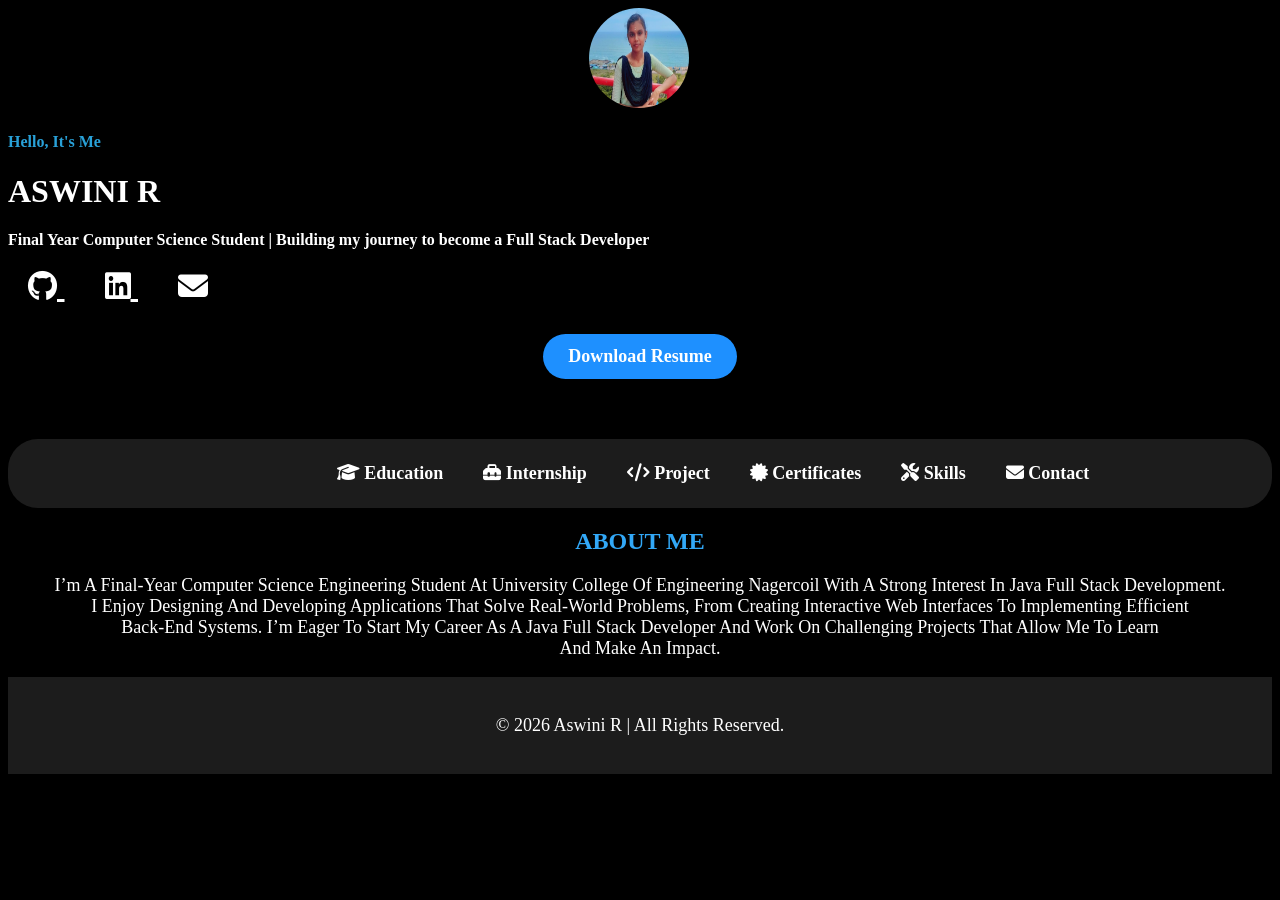
<file: index.html>
<!DOCTYPE html>
<html>
    <head>
        <title>Portfolio</title>
        <link rel="stylesheet" href="https://cdnjs.cloudflare.com/ajax/libs/font-awesome/6.5.0/css/all.min.css">
        <link rel="stylesheet" href="port.css">
        <style>
            body{
                font-family:'Times New Roman', Times, serif;
            }
        </style>
    </head>
    <body><div class="center">
        <img src="aswini.jpg" id="imgs">
        <h4 style="color: rgb(41, 161, 216);">Hello, It's Me</h4>
        <h1>ASWINI R</h1>
        <h4>Final Year Computer Science Student | Building my journey to become a Full Stack Developer</h4>
        <div class="icons">
          <a href="https://github.com/raswini2024" >
          <i class="fab fa-github"></i>
          </a>
          <a href="https://www.linkedin.com/in/aswini-r-931859326/" >
          <i class="fab fa-linkedin"></i>
          </a>
          <a href="mailto:raswini2024@gmail.com">
          <i class="fas fa-envelope"></i>
          </a>
          </div></div><div class="resume">
          
          <a href="Aswini_Resume (1).pdf" download class="download-btn">Download Resume</a></div>
         <div class="tag">
          <div class="aa">
            <h4 onclick="location.href='education.html'" style="cursor: pointer;">
                <i class="fas fa-graduation-cap"></i>
                Education
            </h4> 
             <h4 onclick="location.href='internship.html'" style="cursor: pointer;">
                <i class="fas fa-toolbox"></i>
                Internship
            </h4>
             <h4 onclick="location.href='project.html'" style="cursor: pointer;">
                <i class="fas fa-code"></i>
                Project
            </h4>
             <h4 onclick="location.href='certificate.html'" style="cursor: pointer;">
                <i class="fas fa-certificate"></i>
                Certificates
            </h4>
             <h4 onclick="location.href='skill.html'" style="cursor: pointer;">
                <i class="fas fa-tools"></i>
                Skills
            <h4 onclick="location.href='contact.html'" style="cursor: pointer;">
             
                <i class="fas fa-envelope"></i>
                Contact
            </h4>
   
          </div></div>
          <h2 style="text-align: center;color:rgb(50, 168, 247)">ABOUT ME</h2>
          
          <p id="para">I’m  a final-year Computer Science Engineering student at University College of Engineering Nagercoil with a strong interest in Java Full Stack development.<br /> I enjoy designing and developing applications that solve real-world problems, from creating interactive web interfaces to implementing efficient <br />back-end systems. I’m eager to start my career as a Java Full Stack Developer and work on challenging projects that allow me to learn <br/>and make an impact.</p>
          <div><footer>
           <p>© 2026 Aswini R | All Rights Reserved.</p>
         </footer></div>
        </body>
</html>
</file>
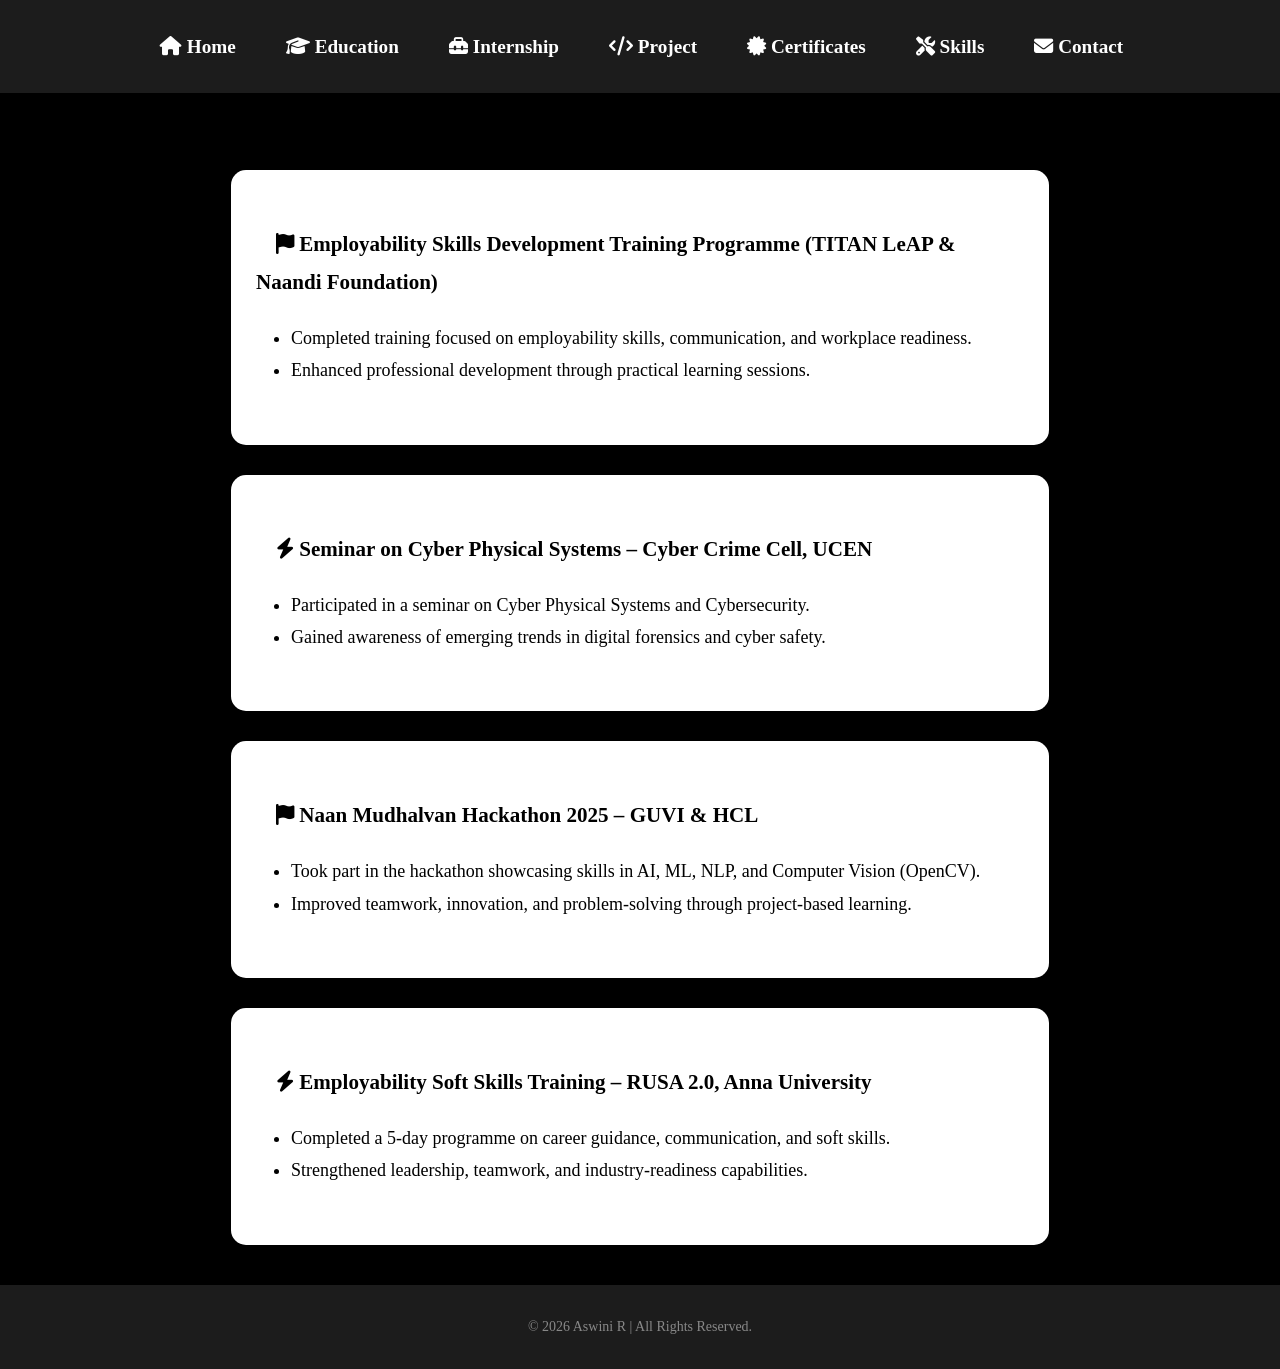
<file: certificate.html>
<!DOCTYPE html>
<html>
    <head><title>Certificate</title>
    <link rel="stylesheet" href="style.css">
 <link rel="stylesheet" href="https://cdnjs.cloudflare.com/ajax/libs/font-awesome/6.5.0/css/all.min.css"></head>
    <body><div class="addition">
        <div id="id1">
            <h4 onclick="location.href='index.html'" style="cursor: pointer;">
                <i class="fas fa-home"></i>
                Home
            </h4>
            <h4 onclick="location.href='education.html'" style="cursor: pointer;">
                <i class="fas fa-graduation-cap"></i>
                Education
            </h4> 
            <h4 onclick="location.href='internship.html'" style="cursor: pointer;">
                <i class="fas fa-toolbox"></i>
                Internship
            </h4>
             <h4 onclick="location.href='project.html'" style="cursor: pointer;">
                <i class="fas fa-code"></i>
                Project
            </h4>
             <h4 onclick="location.href='certificate.html'" style="cursor: pointer;">
                <i class="fas fa-certificate"></i>
                Certificates
            </h4>
             <h4 onclick="location.href='skill.html'" style="cursor: pointer;">
                <i class="fas fa-tools"></i>
                Skills
            <h4 onclick="location.href='contact.html'" style="cursor: pointer;">
             
                <i class="fas fa-envelope"></i>
                Contact
            </h4>
            </h4>
        </div></div>
        <h2>Certifications</h2>
        <div class="project">
        <h3 style="text-indent:10px"><i class="fas fa-flag"></i> Employability Skills Development Training Programme (TITAN LeAP & Naandi Foundation)</h3>
        <ul><li>Completed training focused on employability skills, communication, and workplace readiness.</li>
        <li>Enhanced professional development through practical learning sessions.</li></ul>
        </div>
        <div class="project">
            <h3 style="text-indent:10px"><i class="fas fa-bolt"></i> Seminar on Cyber Physical Systems – Cyber Crime Cell, UCEN</h3>
            <ul><li>Participated in a seminar on Cyber Physical Systems and Cybersecurity.</li>
            <li>Gained awareness of emerging trends in digital forensics and cyber safety.</li></ul>
        </div>
        <div class="project">
            <h3 style="text-indent:10px"><i class="fas fa-flag"></i> Naan Mudhalvan Hackathon 2025 – GUVI & HCL</h3>
            <ul><li>Took part in the hackathon showcasing skills in AI, ML, NLP, and Computer Vision (OpenCV).</li>
            <li>Improved teamwork, innovation, and problem-solving through project-based learning.</li></ul>
            </div>
        <div class="project">
            <h3 style="text-indent:10px"><i class="fas fa-bolt"></i> Employability Soft Skills Training – RUSA 2.0, Anna University</h3>
            <ul><li>Completed a 5-day programme on career guidance, communication, and soft skills.</li>
            <li>Strengthened leadership, teamwork, and industry-readiness capabilities.</li></ul> 
            </div>
         <div><footer>
           <p>© 2026 Aswini R | All Rights Reserved.</p>
         </footer></div></body></html>
</file>
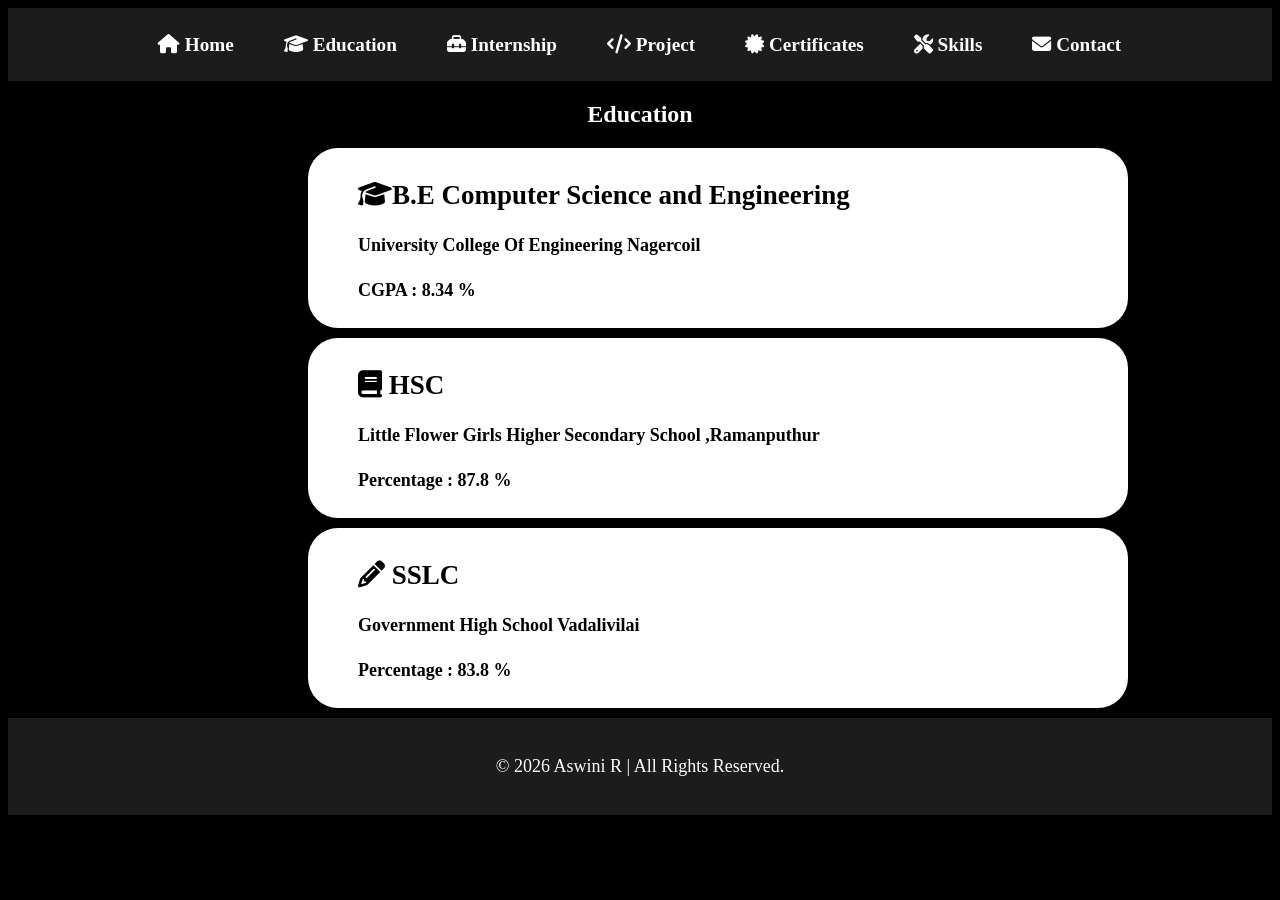
<file: education.html>
<!DOCTYPE html>
<html>
    <head><title>Education</title>
    <link rel="stylesheet" href="port.css">
 <link rel="stylesheet" href="https://cdnjs.cloudflare.com/ajax/libs/font-awesome/6.5.0/css/all.min.css"></head>
    <body><div class="addition">
        <div id="id1">
            <h4 onclick="location.href='index.html'" style="cursor: pointer;">
                <i class="fas fa-home"></i>
                Home
            </h4>
            <h4 onclick="location.href='education.html'" style="cursor: pointer;">
                <i class="fas fa-graduation-cap"></i>
                Education
            </h4> 
            <h4 onclick="location.href='internship.html'" style="cursor: pointer;">
                <i class="fas fa-toolbox"></i>
                Internship
            </h4>
             <h4 onclick="location.href='project.html'" style="cursor: pointer;">
                <i class="fas fa-code"></i>
                Project
            </h4>
             <h4 onclick="location.href='certificate.html'" style="cursor: pointer;">
                <i class="fas fa-certificate"></i>
                Certificates
            </h4>
             <h4 onclick="location.href='skill.html'" style="cursor: pointer;">
                <i class="fas fa-tools"></i>
                Skills
            <h4 onclick="location.href='contact.html'" style="cursor: pointer;">
             
                <i class="fas fa-envelope"></i>
                Contact
            </h4>
            </h4>
        </div></div>
        <h2 style="text-align: center; color:white">Education</h2>
        <div class="full">
        <div class="clg">
          <h2 style="text-indent: 20px;"><i class="fas fa-graduation-cap" ></i>B.E Computer Science and Engineering</h2>
          <h4>University College Of Engineering Nagercoil</h4>
          <h4>CGPA : 8.34 %</h4>
        </div>
        <div class="scl2">
            <h2 style="text-indent: 20px;"><i class="fas fa-book"></i> HSC</h2>
            <h4>Little Flower Girls Higher Secondary School ,Ramanputhur </h4>
            <h4>Percentage : 87.8 %</h4>
        </div>
        <div class="scl1">
            <h2 style="text-indent: 20px;"><i class="fas fa-pencil"></i> SSLC</h2>
            <h4>Government High School Vadalivilai</h4>
            <h4>Percentage : 83.8 %</h4>
        </div></div>
         <div><footer>
           <p>© 2026 Aswini R | All Rights Reserved.</p>
         </footer></div>
    </body>
</html>
</file>
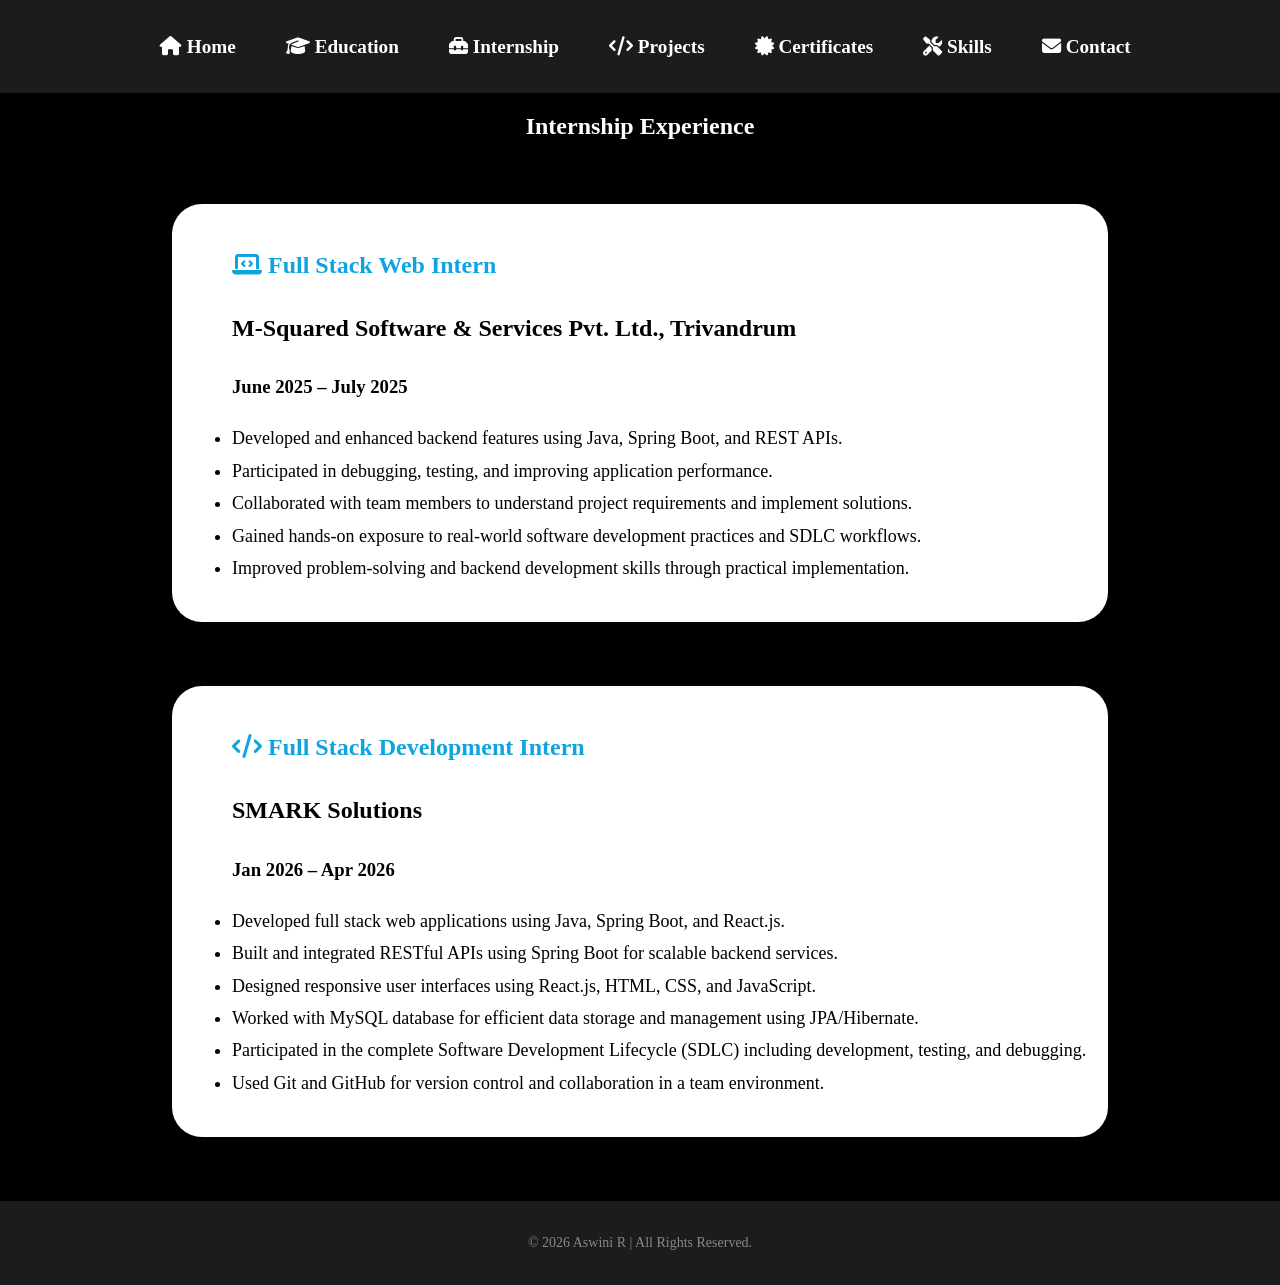
<file: internship.html>
<!DOCTYPE html>
<html>

<head>

    <title>Internship</title>

    <link rel="stylesheet" href="style.css">

    <link rel="stylesheet"
    href="https://cdnjs.cloudflare.com/ajax/libs/font-awesome/6.5.0/css/all.min.css">

</head>

<body>

<div class="addition">

    <div id="id1">

        <h4 onclick="location.href='index.html'" style="cursor: pointer;">
            <i class="fas fa-home"></i>
            Home
        </h4>

        <h4 onclick="location.href='education.html'" style="cursor: pointer;">
            <i class="fas fa-graduation-cap"></i>
            Education
        </h4>

        <h4 onclick="location.href='internship.html'" style="cursor: pointer;">
            <i class="fas fa-toolbox"></i>
            Internship
        </h4>

        <h4 onclick="location.href='project.html'" style="cursor: pointer;">
            <i class="fas fa-code"></i>
            Projects
        </h4>

        <h4 onclick="location.href='certificate.html'" style="cursor: pointer;">
            <i class="fas fa-certificate"></i>
            Certificates
        </h4>

        <h4 onclick="location.href='skill.html'" style="cursor: pointer;">
            <i class="fas fa-tools"></i>
            Skills
        </h4>

        <h4 onclick="location.href='contact.html'" style="cursor: pointer;">
            <i class="fas fa-envelope"></i>
            Contact
        </h4>

    </div>

</div>

<h2 style="text-align:center; color:white;">
    Internship Experience
</h2>

<!-- Internship 1 -->

<div class="new">

    <h2 style="color:rgb(15, 164, 223); text-indent:20px;">
        <i class="fas fa-laptop-code"></i>
        Full Stack Web Intern
    </h2>

    <h2>
        M-Squared Software & Services Pvt. Ltd., Trivandrum
    </h2>

    <h3>
        June 2025 – July 2025
    </h3>

    <ul>

        <li>
            Developed and enhanced backend features using Java, Spring Boot, and REST APIs.
        </li>

        <li>
            Participated in debugging, testing, and improving application performance.
        </li>

        <li>
            Collaborated with team members to understand project requirements and implement solutions.
        </li>

        <li>
            Gained hands-on exposure to real-world software development practices and SDLC workflows.
        </li>

        <li>
            Improved problem-solving and backend development skills through practical implementation.
        </li>

    </ul>

</div>

<!-- Internship 2 -->

<div class="new">

    <h2 style="color:rgb(15, 164, 223); text-indent:20px;">
        <i class="fas fa-code"></i>
        Full Stack Development Intern
    </h2>

    <h2>
        SMARK Solutions
    </h2>

    <h3>
        Jan 2026 – Apr 2026
    </h3>

    <ul>

        <li>
            Developed full stack web applications using Java, Spring Boot, and React.js.
        </li>

        <li>
            Built and integrated RESTful APIs using Spring Boot for scalable backend services.
        </li>

        <li>
            Designed responsive user interfaces using React.js, HTML, CSS, and JavaScript.
        </li>

        <li>
            Worked with MySQL database for efficient data storage and management using JPA/Hibernate.
        </li>

        <li>
            Participated in the complete Software Development Lifecycle (SDLC) including development, testing, and debugging.
        </li>

        <li>
            Used Git and GitHub for version control and collaboration in a team environment.
        </li>

    </ul>

</div>

<footer>

    <p>
        © 2026 Aswini R | All Rights Reserved.
    </p>

</footer>

</body>

</html>
</file>
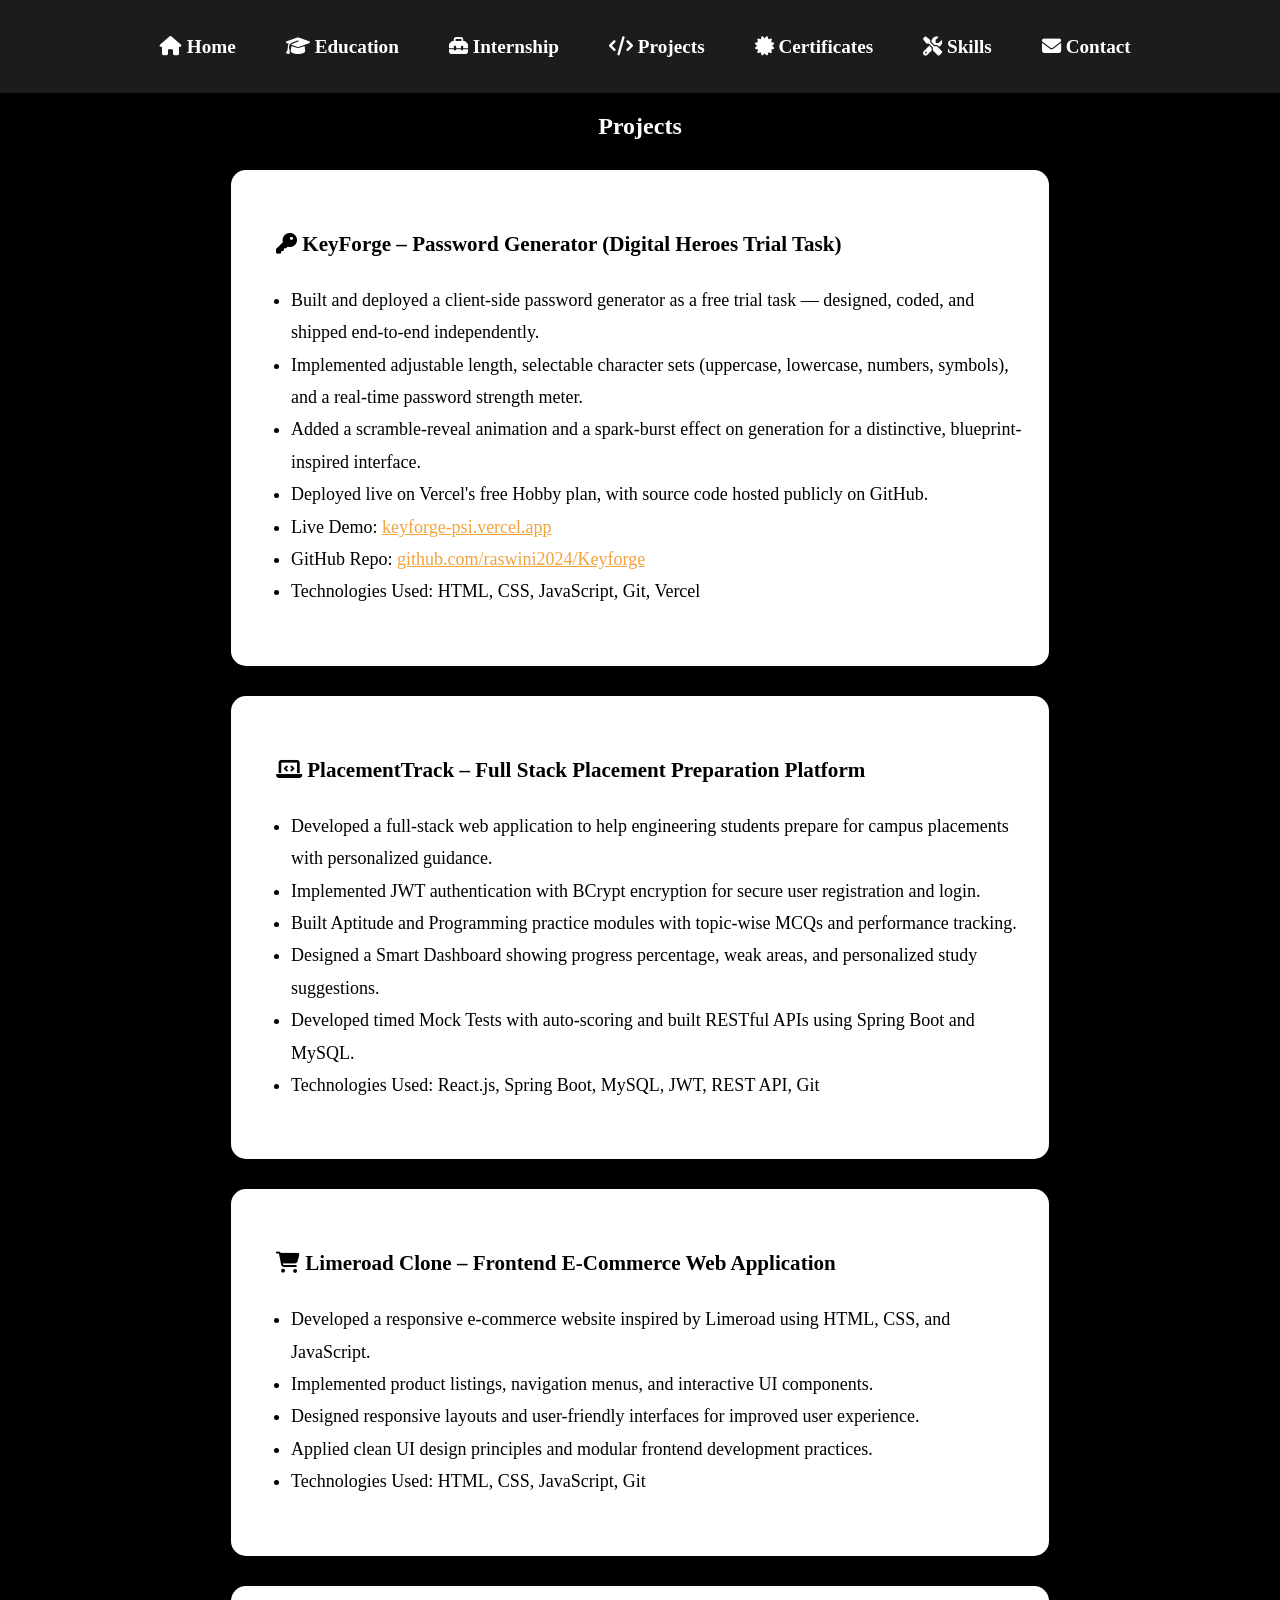
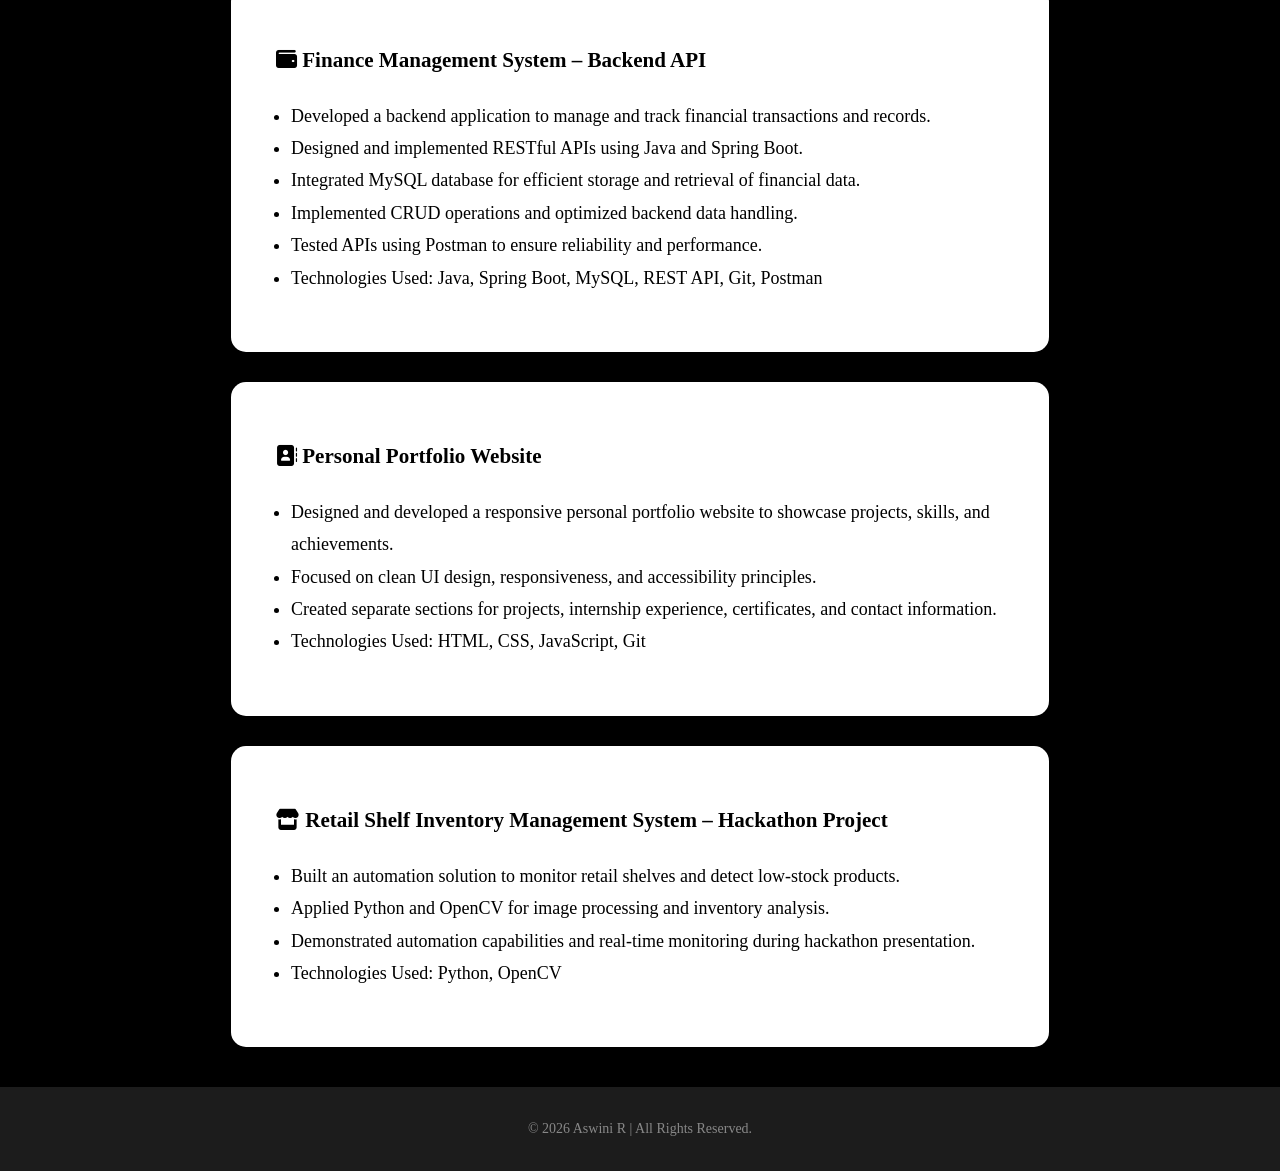
<file: project.html>
<!DOCTYPE html>
<html>
<head>
    <title>Projects</title>

    <link rel="stylesheet" href="style.css">

    <link rel="stylesheet"
    href="https://cdnjs.cloudflare.com/ajax/libs/font-awesome/6.5.0/css/all.min.css">

</head>

<body>

<div class="addition">

    <div id="id1">

        <h4 onclick="location.href='index.html'" style="cursor:pointer;">
            <i class="fas fa-home"></i>
            Home
        </h4>

        <h4 onclick="location.href='education.html'" style="cursor:pointer;">
            <i class="fas fa-graduation-cap"></i>
            Education
        </h4>

        <h4 onclick="location.href='internship.html'" style="cursor:pointer;">
            <i class="fas fa-toolbox"></i>
            Internship
        </h4>

        <h4 onclick="location.href='project.html'" style="cursor:pointer;">
            <i class="fas fa-code"></i>
            Projects
        </h4>

        <h4 onclick="location.href='certificate.html'" style="cursor:pointer;">
            <i class="fas fa-certificate"></i>
            Certificates
        </h4>

        <h4 onclick="location.href='skill.html'" style="cursor:pointer;">
            <i class="fas fa-tools"></i>
            Skills
        </h4>

        <h4 onclick="location.href='contact.html'" style="cursor:pointer;">
            <i class="fas fa-envelope"></i>
            Contact
        </h4>

    </div>

</div>

<h2 style="text-align:center; color:white;">
    Projects
</h2>

<!-- KeyForge -->

<div class="project">

    <h3 style="text-indent:10px;">
        <i class="fas fa-key"></i>
        KeyForge – Password Generator (Digital Heroes Trial Task)
    </h3>

    <ul>

        <li>
            Built and deployed a client-side password generator as a free trial task — designed, coded, and shipped end-to-end independently.
        </li>

        <li>
            Implemented adjustable length, selectable character sets (uppercase, lowercase, numbers, symbols), and a real-time password strength meter.
        </li>

        <li>
            Added a scramble-reveal animation and a spark-burst effect on generation for a distinctive, blueprint-inspired interface.
        </li>

        <li>
            Deployed live on Vercel's free Hobby plan, with source code hosted publicly on GitHub.
        </li>

        <li>
            Live Demo: <a href="https://keyforge-psi.vercel.app/" target="_blank" style="color:#F2A33D;">keyforge-psi.vercel.app</a>
        </li>

        <li>
            GitHub Repo: <a href="https://github.com/raswini2024/Keyforge" target="_blank" style="color:#F2A33D;">github.com/raswini2024/Keyforge</a>
        </li>

        <li>
            Technologies Used: HTML, CSS, JavaScript, Git, Vercel
        </li>

    </ul>

</div>

<!-- PlacementTrack -->

<div class="project">

    <h3 style="text-indent:10px;">
        <i class="fas fa-laptop-code"></i>
        PlacementTrack – Full Stack Placement Preparation Platform
    </h3>

    <ul>

 <li>
            Developed a full-stack web application to help engineering students prepare for campus placements with personalized guidance.
        </li>

        <li>
            Implemented JWT authentication with BCrypt encryption for secure user registration and login.
        </li>

        <li>
            Built Aptitude and Programming practice modules with topic-wise MCQs and performance tracking.
        </li>

        <li>
            Designed a Smart Dashboard showing progress percentage, weak areas, and personalized study suggestions.
        </li>

        <li>
            Developed timed Mock Tests with auto-scoring and built RESTful APIs using Spring Boot and MySQL.
        </li>

        <li>
            Technologies Used: React.js, Spring Boot, MySQL, JWT, REST API, Git
        </li> 

    </ul>

</div>

<!-- Limeroad -->

<div class="project">

    <h3 style="text-indent:10px;">
        <i class="fas fa-shopping-cart"></i>
        Limeroad Clone – Frontend E-Commerce Web Application
    </h3>

    <ul>

        <li>
            Developed a responsive e-commerce website inspired by Limeroad using HTML, CSS, and JavaScript.
        </li>

        <li>
            Implemented product listings, navigation menus, and interactive UI components.
        </li>

        <li>
            Designed responsive layouts and user-friendly interfaces for improved user experience.
        </li>

        <li>
            Applied clean UI design principles and modular frontend development practices.
        </li>

        <li>
            Technologies Used: HTML, CSS, JavaScript, Git
        </li>

    </ul>

</div>

<!-- Finance Management -->

<div class="project">

    <h3 style="text-indent:10px;">
        <i class="fas fa-wallet"></i>
        Finance Management System – Backend API
    </h3>

    <ul>

        <li>
            Developed a backend application to manage and track financial transactions and records.
        </li>

        <li>
            Designed and implemented RESTful APIs using Java and Spring Boot.
        </li>

        <li>
            Integrated MySQL database for efficient storage and retrieval of financial data.
        </li>

        <li>
            Implemented CRUD operations and optimized backend data handling.
        </li>

        <li>
            Tested APIs using Postman to ensure reliability and performance.
        </li>

        <li>
            Technologies Used: Java, Spring Boot, MySQL, REST API, Git, Postman
        </li>

    </ul>

</div>

<!-- Portfolio -->

<div class="project">

    <h3 style="text-indent:10px;">
        <i class="fas fa-address-book"></i>
        Personal Portfolio Website
    </h3>

    <ul>

        <li>
            Designed and developed a responsive personal portfolio website to showcase projects, skills, and achievements.
        </li>

        <li>
            Focused on clean UI design, responsiveness, and accessibility principles.
        </li>

        <li>
            Created separate sections for projects, internship experience, certificates, and contact information.
        </li>

        <li>
            Technologies Used: HTML, CSS, JavaScript, Git
        </li>

    </ul>

</div>

<!-- Retail Shelf -->

<div class="project">

    <h3 style="text-indent:10px;">
        <i class="fas fa-store"></i>
        Retail Shelf Inventory Management System – Hackathon Project
    </h3>

    <ul>

        <li>
            Built an automation solution to monitor retail shelves and detect low-stock products.
        </li>

        <li>
            Applied Python and OpenCV for image processing and inventory analysis.
        </li>

        <li>
            Demonstrated automation capabilities and real-time monitoring during hackathon presentation.
        </li>

        <li>
            Technologies Used: Python, OpenCV
        </li>

    </ul>

</div>

<footer>

    <p>
        © 2026 Aswini R | All Rights Reserved.
    </p>

</footer>

   
</body>
</html>
</file>
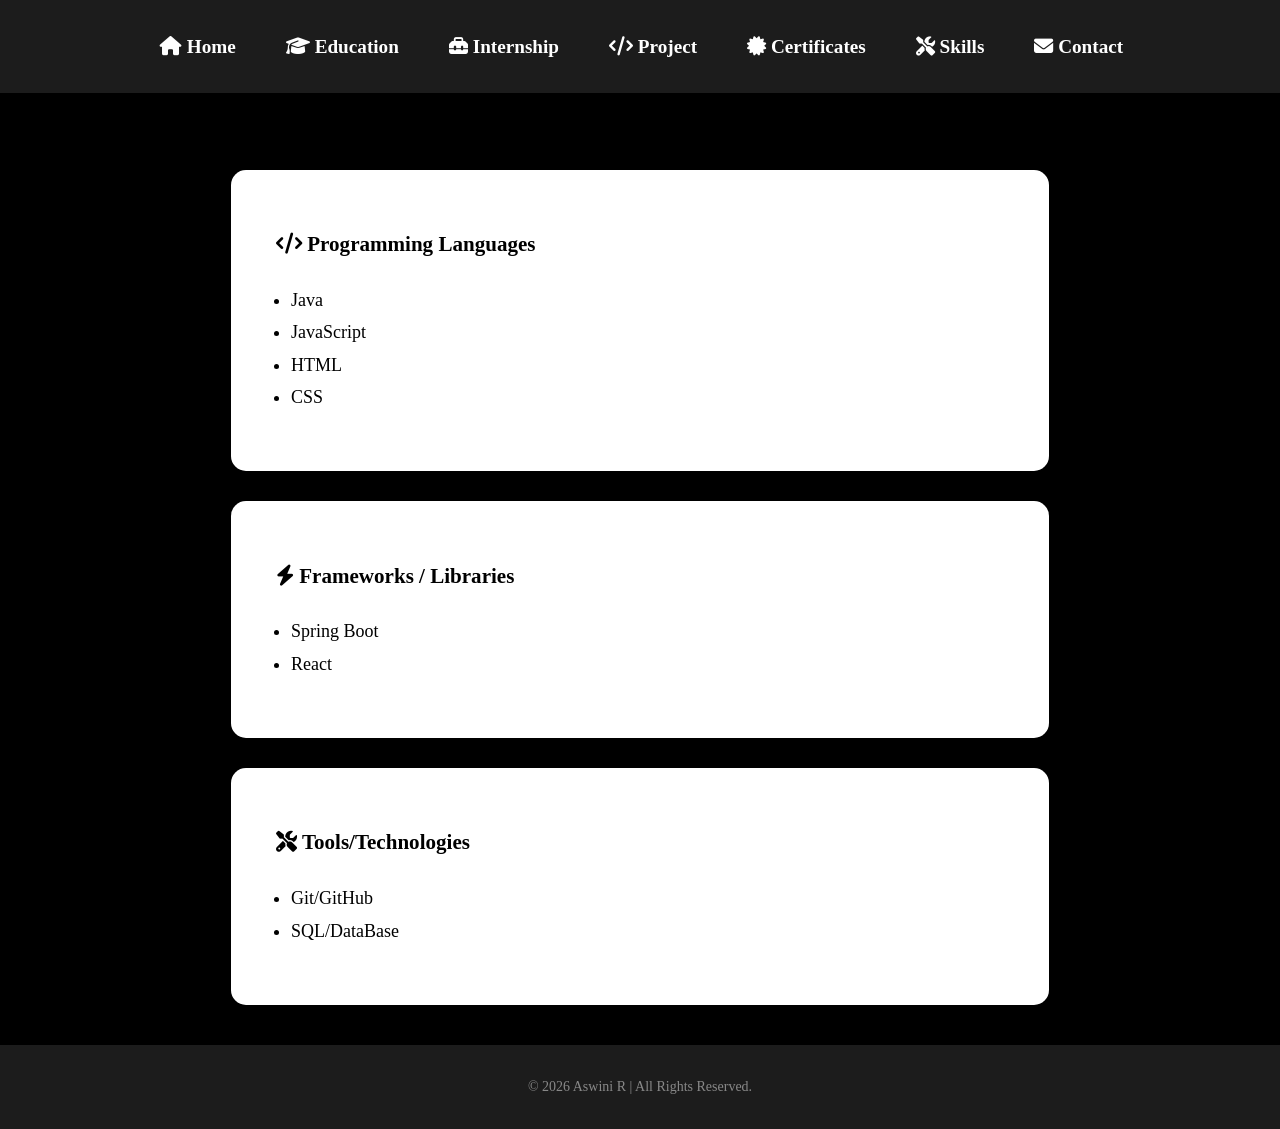
<file: skill.html>
<!DOCTYPE html>
<html>
    <head><title>Skills</title>
    <link rel="stylesheet" href="style.css">
 <link rel="stylesheet" href="https://cdnjs.cloudflare.com/ajax/libs/font-awesome/6.5.0/css/all.min.css"></head>
    <body><div class="addition">
        <div id="id1">
            <h4 onclick="location.href='index.html'" style="cursor: pointer;">
                <i class="fas fa-home"></i>
                Home
            </h4>
            <h4 onclick="location.href='education.html'" style="cursor: pointer;">
                <i class="fas fa-graduation-cap"></i>
                Education
            </h4> 
            <h4 onclick="location.href='internship.html'" style="cursor: pointer;">
                <i class="fas fa-toolbox"></i>
                Internship
            </h4>
             <h4 onclick="location.href='project.html'" style="cursor: pointer;">
                <i class="fas fa-code"></i>
                Project
            </h4>
             <h4 onclick="location.href='certificate.html'" style="cursor: pointer;">
                <i class="fas fa-certificate"></i>
                Certificates
            </h4>
             <h4 onclick="location.href='skill.html'" style="cursor: pointer;">
                <i class="fas fa-tools"></i>
                Skills
            <h4 onclick="location.href='contact.html'" style="cursor: pointer;">
             
                <i class="fas fa-envelope"></i>
                Contact
            </h4>
            </h4>
        </div></div>
        <h2>Skills</h2>
        <div class="project">
        <h3 style="text-indent:10px"><i class="fas fa-code"></i> Programming Languages</h3>
        <ul><li>Java</li>
        <li>JavaScript</li>
        <li>HTML</li>
        <li>CSS</li></ul></div>
        <div class="project"><h3 style="text-indent:10px"><i class="fas fa-bolt"></i> Frameworks / Libraries</h3>
        <ul><li>Spring Boot</li>
        <li>React</li></ul></div>
        <div class="project"><h3 style="text-indent:10px"><i class="fas fa-tools"></i> Tools/Technologies</h3>
        <ul><li>Git/GitHub</li>
        <li>SQL/DataBase</li></ul></div>
     <div><footer>
           <p>© 2026 Aswini R | All Rights Reserved.</p>
         </footer></div></body></html>
</file>
<file: port.css>
#imgs{
    width:100px;
    height:100px;
    border-radius: 50%;
    margin-left:46%;
    color:white;
}
.center{
    justify-items: center;
    align-items: center;
    color:white;
}
.icons a{
     margin: 20px;
     
  font-size: 30px;
  color:white;   
}
.aa{
    margin-top:60px;
    margin-left:26%;
    display: flex;
    font-size: large;
    gap: 40px;
    color:white;
    border-radius: 40px;
      
    
}
.tag{
background-color:#1c1c1c;
border-radius: 30px;
}
p{
    font-size: large;
    text-align: center;
    text-transform: capitalize;
    color:white;
} 
footer {
  text-align: center;
  font-size: 14px;
  color: #888;
  padding: 20px;
  background-color:#1c1c1c;
}
body{
    background-color: black;
}
.h3_tag{
text-align: center;
margin-left: 50%;
margin-top: 5%;
border-radius: 40%;
background-color: aqua;
height: 50px;
width:100px;
}
.download-btn {
  display: inline-block;
  background-color: #1e90ff; /* Blue color */
  color: white;
  padding: 12px 25px;
  border-radius: 30px;
  font-size: 18px;
  text-decoration: none;
  font-weight: 600;
  margin-top: 30px;
  transition: background-color 0.3s ease;
}

.download-btn:hover {
  background-color: #0d6efd; /* Darker blue on hover */
}
.resume{
    text-align: center;
}
#id1{
    color:white ;
    display: flex;
    gap: 50px;
    font-size: larger;
    margin-left: 150px;
    
}
.addition{
    background-color: #1c1c1c;
}

.clg{
    color: black;
    width: 800px;
    height: 160px;
    background-color:white;
    box-shadow: #888;
    margin-left: 300px;
    border-radius: 30px;
    text-indent: 40px;
    padding: 10px;
    font-size:large;
    margin-bottom: 10px;
    
}
.scl1{
   color: black;
    width: 800px;
    height: 160px;
    background-color:white;
    box-shadow: #888;
    margin-left: 300px;
    border-radius: 30px;
    text-indent: 40px;
    padding: 10px;
    font-size:large;
    margin-bottom: 10px;
}
.scl2{
   color: black;
    width: 800px;
    height: 160px;
    background-color:white;
    box-shadow: #888;
    margin-left: 300px;
    border-radius: 30px;
    text-indent: 40px;
    padding: 10px;
    font-size:large;
margin-bottom: 10px;}
</file>
<file: style.css>
#id1{
    color:white;
    display:flex;
    gap:50px;
    font-size:larger;
    margin-left:150px;
}

.addition{
    background-color:#1c1c1c;
    padding:10px;
}

body{
    background-color:black;
    margin:0;
    padding:0;
    font-family:Georgia, serif;
}

/* Internship Box */

.new{
    background-color:white;
    width:70%;
    margin:5% auto;
    border-radius:30px;
    text-indent:40px;
    padding:20px;
    height:auto;
    overflow:hidden;
    line-height:1.8;
}

/* Projects */

.project {
    background-color: white;
    width: 60%;
    margin: 30px auto;
    border-radius: 15px;
    padding: 35px 25px 40px 25px;
    height: auto;
    overflow:hidden;  /* hidden → visible */
    line-height: 1.8;
    font-size: large;
}

.project h3{
    margin-bottom:20px;
}

.project ul{
    padding-left:35px;
}

/* Common UL */

ul{
    font-size:large;
    text-indent:0;
}

/* Contact Form */

.form{
    background-color:white;
    width:70%;
    margin:4% auto;
    border-radius:30px;
    padding:30px;
}

input{
    height:30px;
    width:700px;
    border-radius:10px;
    margin-top:20px;
    margin-left:50px;
}

textarea{
    display:block;
    border-radius:10px;
    margin-top:20px;
    margin-left:50px;
    height:150px;
    width:700px;
}

label{
    display:block;
    margin-top:20px;
    margin-left:50px;
    font-size:larger;
}

button{
    background-color:rgb(15,171,233);
    margin-left:300px;
    text-align:center;
    height:50px;
    width:300px;
    border-radius:10px;
    margin-top:20px;
    font-size:larger;
    border:none;
    cursor:pointer;
}

/* Footer */

footer{
    text-align:center;
    font-size:14px;
    color:#888;
    padding:20px;
    background-color:#1c1c1c;
    margin-top:40px;
}
</file>
